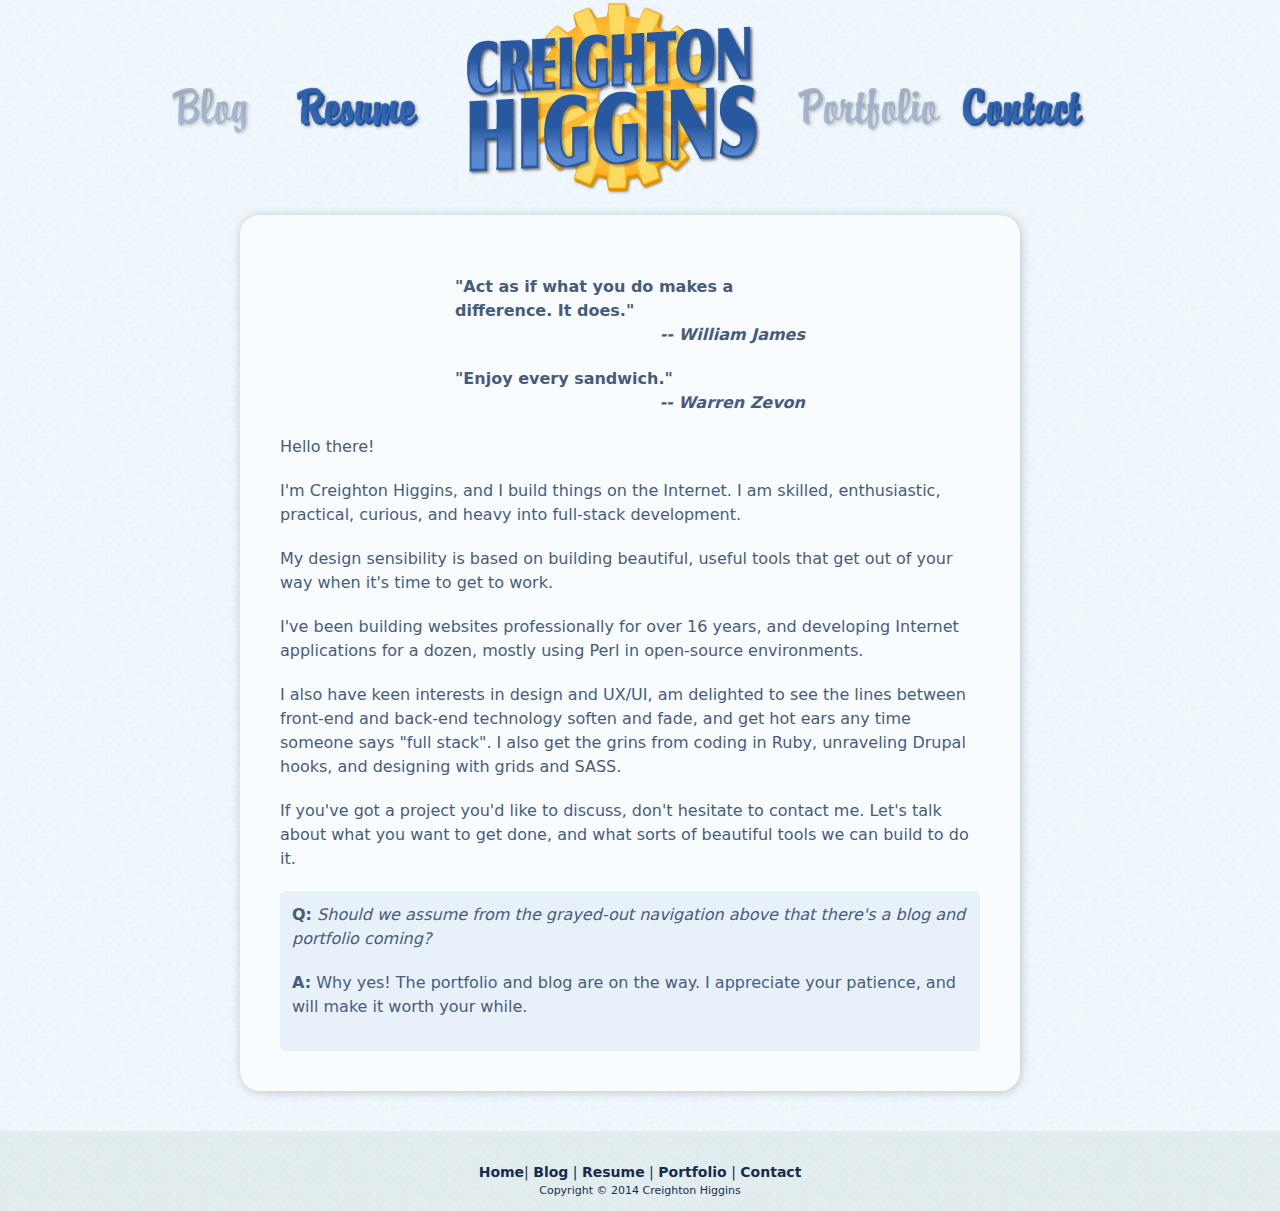
<file: htdocs/index.html>
<html>
  <head>
    <meta http-equiv="Content-Type" content="text/html; charset='utf-8'">
    <title>Creighton Higgins - Engineer | Developer</title>

    <link rel="stylesheet" href="css/reset.css" />
    <link rel="stylesheet" href="css/960_12_col.css" />
    <link rel="stylesheet" href="css/text.css" />
    <link rel="stylesheet" href="css/style.css" />

    <script src="js/jquery.js"></script>
    <script src="js/site.js"></script>

  </head>
  <body>
    <!-- page container -->
      <!-- header -->
      <div id="main_wrap">
	<div class="container_12">

	  <div id="header" class="grid_12">
	    <div id="left_nav"  class="nav_half grid_4 alpha">
	      <img id="nav_blog" src="assets/disabled/nav_blog.png">
	      <a href="resume.html"><img id="nav_resume" class="rollover" src="assets/default/nav_resume.png" data-rollover="assets/hover/nav_resume.png"></a>
	    </div>
	    <div id="nav_logo"  class="grid_4"><img src="assets/Logo_Main.png"></div>
	    <div id="right_nav" class="nav_half grid_4 omega">
	      <a href="contact.html"><img id="nav_contact"   class="rollover" src="assets/default/nav_contact.png"   data-rollover="assets/hover/nav_contact.png"></a>
	      <img id="nav_portfolio" src="assets/disabled/nav_portfolio.png">
	    </div>
	  </div>

	  <!-- main content -->
	  <div id="main_content" class="home_content push_1 grid_10">

<div class="quotewrap">
<blockquote>
"Act as if what you do makes a difference. It does."<br/>
<em>-- William James</em>
</blockquote>


<blockquote>
"Enjoy every sandwich."</br>
<em>-- Warren Zevon</em>
</blockquote>
</div>

<p style="margin-top:12px">Hello there!</p>

<p>I'm Creighton Higgins, and I build things on the Internet. I am skilled, enthusiastic, practical, curious, and heavy into full-stack development.</p>

<p>My design sensibility is based on building beautiful, useful tools that get out of your way when it's time to get to work.</p>

<p>I've been building websites professionally for over 16 years, and developing Internet applications for a dozen, mostly using Perl in open-source environments.</p>

<p>I also have keen interests in design and UX/UI, am delighted to see the lines between front-end and back-end technology soften and fade, and get hot ears any time someone says "full stack". I also get the grins from coding in Ruby, unraveling Drupal hooks, and designing with grids and SASS.</p>

<p>If you've got a project you'd like to discuss, don't hesitate to contact me. Let's talk about what you want to get done, and what sorts of beautiful tools we can build to do it.</p>

<div style="background-color:#e8f1f9; border-radius: 6px; padding: 12px;">
  <p><strong>Q:</strong> <em>Should we assume from the grayed-out navigation above that there's a blog and portfolio coming?</em></p>
  <p><strong>A:</strong> Why yes! The portfolio and blog are on the way. I appreciate your patience, and will make it worth your while.</p>
</div>
	  </div>

	</div>
      </div>

      <!-- footer -->
      <div id="footer">
	<div id="footer_nav">
	  <a href="/index.html">Home</a>|
	  <a href="#">Blog</a> |
	  <a href="/resume.html">Resume</a> |
	  <a href="#">Portfolio</a> |
	  <a href="/contact.html">Contact</a>
	</div>
	<div id="footer_final">
	  Copyright &copy; 2014 Creighton Higgins
      </div>

  </body>
</html>
</file>
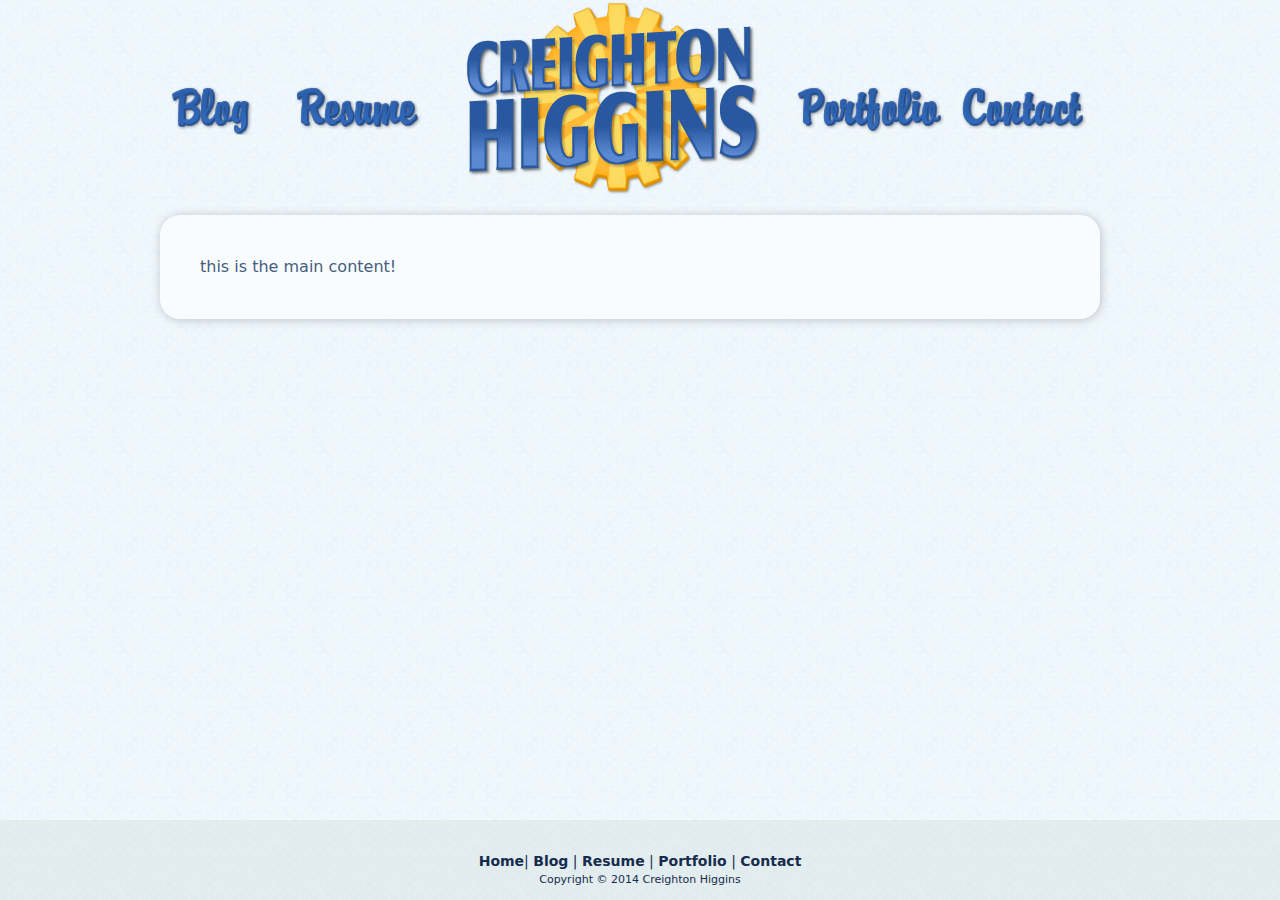
<file: htdocs/blog.html>
<html>
  <head>
    <meta http-equiv="Content-Type" content="text/html; charset='utf-8'">

    <link rel="stylesheet" href="css/reset.css" />
    <link rel="stylesheet" href="css/960_12_col.css" />
    <link rel="stylesheet" href="css/text.css" />
    <link rel="stylesheet" href="css/style.css" />

    <script src="js/jquery.js"></script>
    <script src="js/site.js"></script>

  </head>
  <body>
    <!-- page container -->
      <!-- header -->
      <div id="main_wrap">
	<div class="container_12">

	  <div id="header" class="grid_12">
	    <div id="left_nav"  class="nav_half grid_4 alpha">
	      <img id="nav_blog"   class="rollover" src="assets/default/nav_blog.png"   data-rollover="assets/hover/nav_blog.png">
	      <img id="nav_resume" class="rollover" src="assets/default/nav_resume.png" data-rollover="assets/hover/nav_resume.png">
	    </div>
	    <div id="nav_logo"  class="grid_4"><img src="assets/Logo_Main.png"></div>
	    <div id="right_nav" class="nav_half grid_4 omega">
	      <img id="nav_contact"   class="rollover" src="assets/default/nav_contact.png"   data-rollover="assets/hover/nav_contact.png">
	      <img id="nav_portfolio" class="rollover" src="assets/default/nav_portfolio.png" data-rollover="assets/hover/nav_portfolio.png">
	    </div>
	  </div>

	  <!-- main content -->
	  <div id="main_content" class="grid_12">
	    this is the main content!
	  </div>

	</div>
      </div>

      <!-- footer -->
      <div id="footer">
	<div id="footer_nav">
	  <a href="/">Home</a>|
	  <a href="/blog.html">Blog</a> |
	  <a href="/resume.html">Resume</a> |
	  <a href="/portfolio.html">Portfolio</a> |
	  <a href="/contact.html">Contact</a>
	</div>
	<div id="footer_final">
	  Copyright &copy; 2014 Creighton Higgins
      </div>

  </body>
</html>
</file>
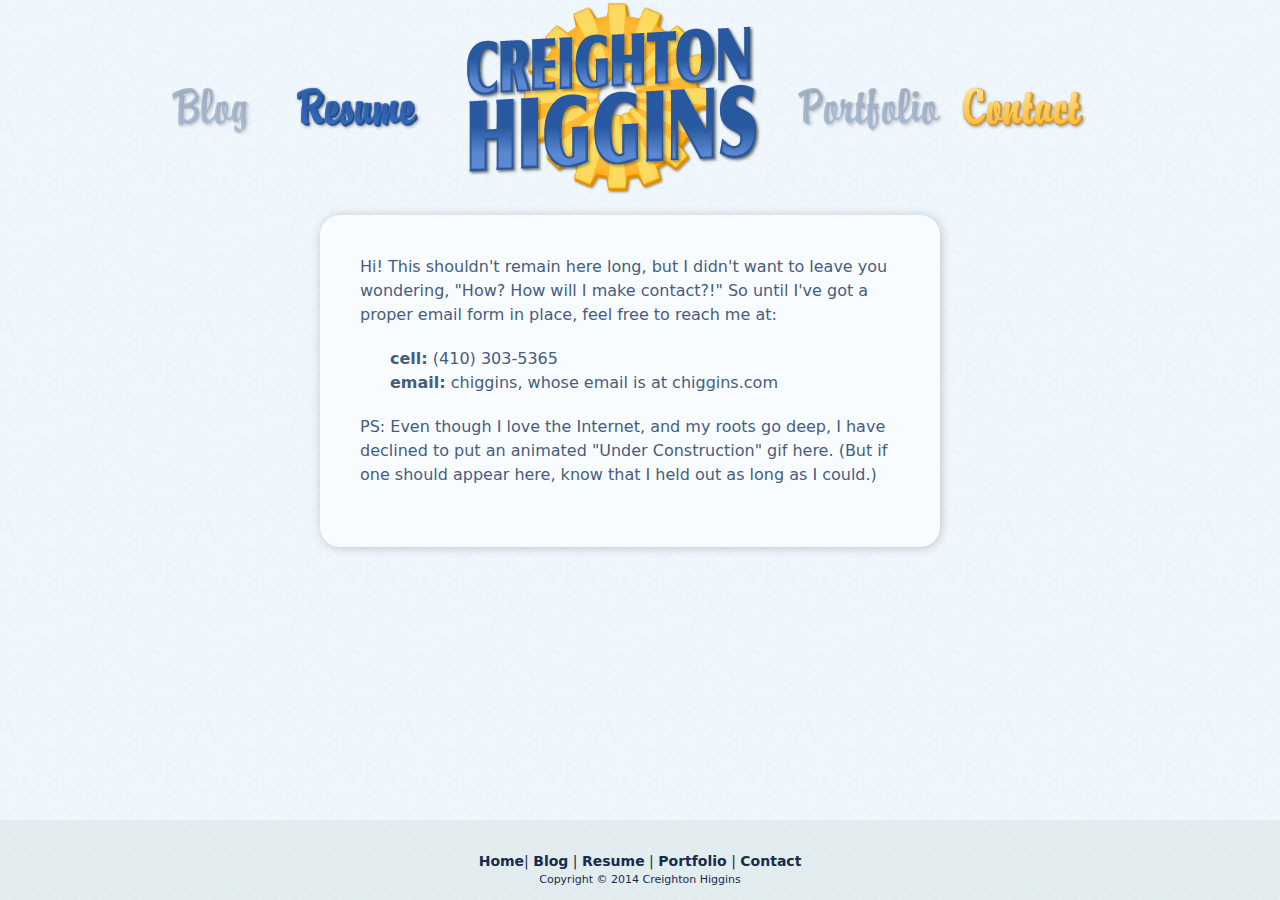
<file: htdocs/contact.html>
<html>
  <head>
    <meta http-equiv="Content-Type" content="text/html; charset='utf-8'">
    <title>Creighton Higgins - Contact</title>

    <link rel="stylesheet" href="css/reset.css" />
    <link rel="stylesheet" href="css/960_12_col.css" />
    <link rel="stylesheet" href="css/text.css" />
    <link rel="stylesheet" href="css/style.css" />

    <script src="js/jquery.js"></script>
    <script src="js/site.js"></script>

  </head>
  <body>
    <!-- page container -->
      <!-- header -->
      <div id="main_wrap">
	<div class="container_12">

	  <div id="header" class="grid_12">
	    <div id="left_nav"  class="nav_half grid_4 alpha">
	      <img id="nav_blog" src="assets/disabled/nav_blog.png">
	      <a href="resume.html"><img id="nav_resume" class="rollover" src="assets/default/nav_resume.png" data-rollover="assets/hover/nav_resume.png">
	    </div>
	    <div id="nav_logo"  class="grid_4"><a href="index.html"><img src="assets/Logo_Main.png"></a></div>
	    <div id="right_nav" class="nav_half grid_4 omega">
	      <img id="nav_contact" src="assets/active/nav_contact.png">
	      <img id="nav_portfolio" src="assets/disabled/nav_portfolio.png">
	    </div>
	  </div>

	  <!-- main content -->
	  <div id="main_content" class="push_2 grid_8">

	    <p>Hi! This shouldn't remain here long, but I didn't want to leave you wondering, "How? How will I make contact?!" So until I've got a proper email form in place, feel free to reach me at:</p>
<ul>
  <li class="nobull"><strong>cell:</strong> (410) 303-5365</li>
  <li class="nobull"><strong>email:</strong> chiggins, whose email is at chiggins.com</li>
</ul>

	    <p>PS: Even though I love the Internet, and my roots go deep, I have declined to put an animated "Under Construction" gif here. (But if one should appear here, know that I held out as long as I could.)</p>

	  </div>

	</div>
      </div>

      <!-- footer -->
      <div id="footer">
	<div id="footer_nav">
	  <a href="/">Home</a>|
	  <a href="/blog.html">Blog</a> |
	  <a href="/resume.html">Resume</a> |
	  <a href="/portfolio.html">Portfolio</a> |
	  <a href="/contact.html">Contact</a>
	</div>
	<div id="footer_final">
	  Copyright &copy; 2014 Creighton Higgins
      </div>

  </body>
</html>
</file>
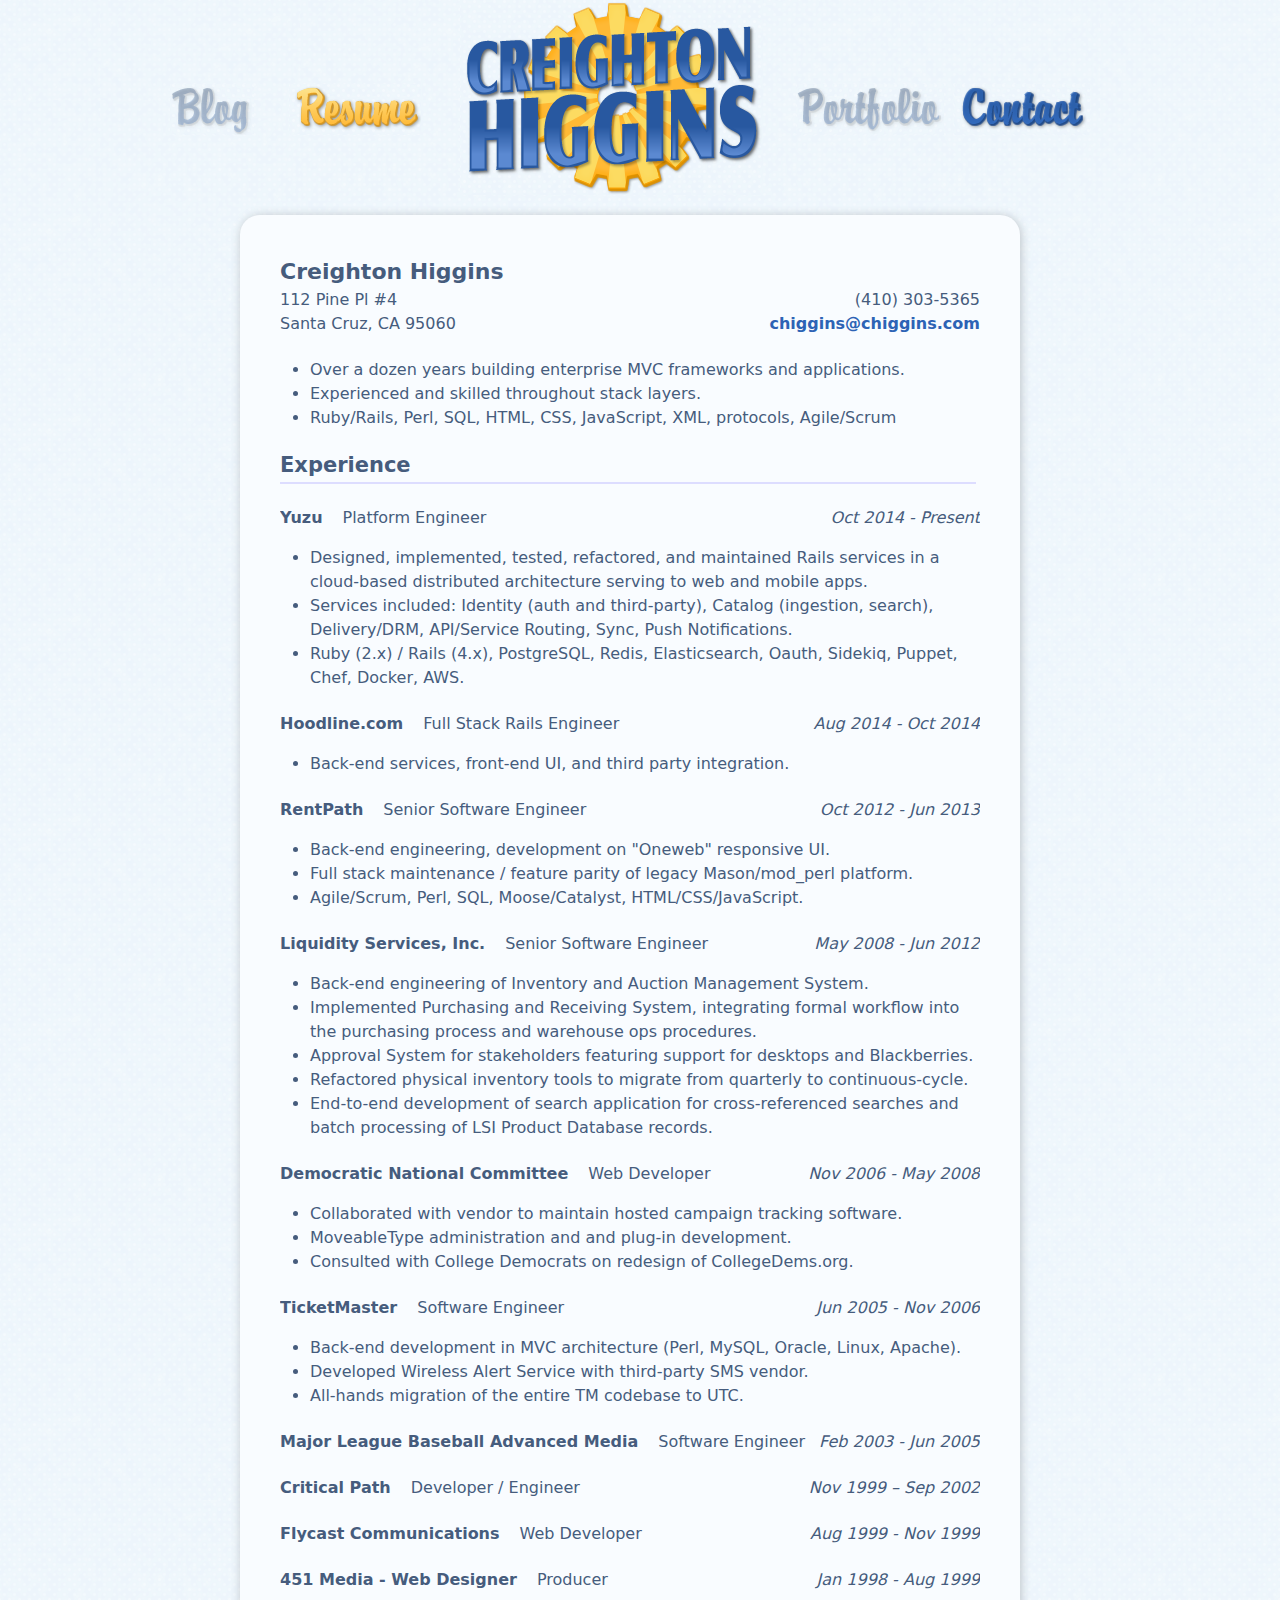
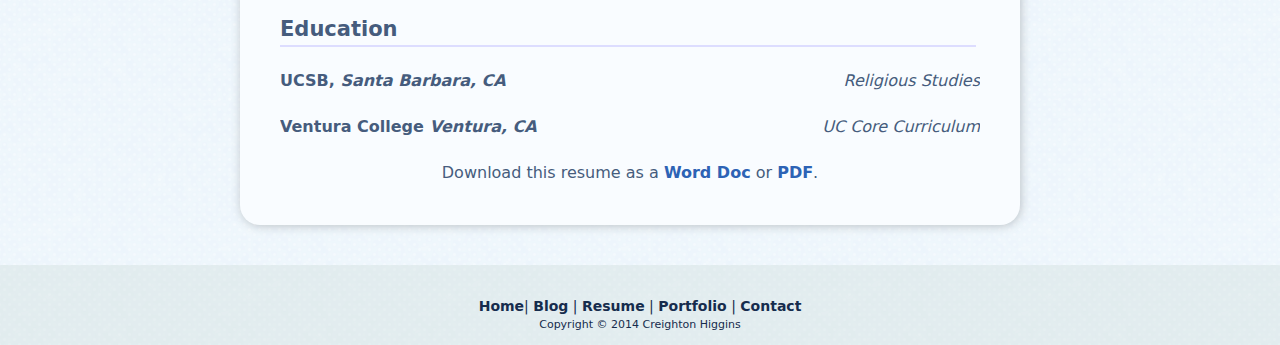
<file: htdocs/resume.html>
<html>
  <head>
    <meta http-equiv="Content-Type" content="text/html; charset='utf-8'">
    <title>Creighton Higgins - Resume</title>
    <link rel="stylesheet" href="css/reset.css" />
    <link rel="stylesheet" href="css/960_12_col.css" />
    <link rel="stylesheet" href="css/text.css" />
    <link rel="stylesheet" href="css/style.css" />
    <link rel="stylesheet" href="css/resume.css" />

    <script src="js/jquery.js"></script>
    <script src="js/site.js"></script>

  </head>
  <body>
    <!-- page container -->
      <!-- header -->
      <div id="main_wrap">
	<div class="container_12">

	  <div id="header" class="grid_12">
	    <div id="left_nav"  class="nav_half grid_4 alpha">
	      <img id="nav_blog" src="assets/disabled/nav_blog.png">
	      <img id="nav_resume" src="assets/active/nav_resume.png">
	    </div>
	    <div id="nav_logo"  class="grid_4"><a href="index.html"><img src="assets/Logo_Main.png"></a></div>
	    <div id="right_nav" class="nav_half grid_4 omega">
	      <a href="contact.html"><img id="nav_contact"   class="rollover" src="assets/default/nav_contact.png"   data-rollover="assets/hover/nav_contact.png"></a>
	      <img id="nav_portfolio" src="assets/disabled/nav_portfolio.png">
	    </div>
	  </div>

	  <!-- main content -->
	  <div id="main_content" class="push_1 grid_10">

<div class="resume-container">

  <!-- name address and contact -->
  <div id="resume-header" class="resume-section">
    <div id="resume-name">Creighton Higgins</div>
    <div id="resume-address">112 Pine Pl #4<br/>Santa Cruz, CA 95060</div>
    <div id="resume-contact">(410) 303-5365<br/><a href="mailto:chiggins@chiggins.com">chiggins@chiggins.com</a></div>
    <div style="clear: both;"></div>
  </div>

  <div id="resume-experience" class="resume-section">
    <ul>
      <li>Over a dozen years building enterprise MVC frameworks and applications.</li>
      <li>Experienced and skilled throughout stack layers.</li>
      <li>Ruby/Rails, Perl, SQL, HTML, CSS, JavaScript, XML, protocols, Agile/Scrum</li>
    </ul>
  </div>

  <div id="resume-professional" class="resume-section">
    <h3>Experience</h3>

    <!-- Yuzu.com -->
    <div class="resume-tenure">
      <ul class="resume-tenure-info">
        <li>Yuzu</li><li>Platform Engineer</li>
        <li>Oct 2014 - Present</li>
      </ul>
      <ul>
        <li>Designed, implemented, tested, refactored, and maintained Rails services in a cloud-based distributed architecture serving to web and mobile apps.</li>
        <li>Services included: Identity (auth and third-party), Catalog (ingestion, search), Delivery/DRM, API/Service Routing, Sync, Push Notifications.</li>
        <li>Ruby (2.x) / Rails (4.x), PostgreSQL, Redis, Elasticsearch, Oauth, Sidekiq, Puppet, Chef, Docker, AWS.</li>
      </ul>
    </div>

    <!-- Hoodline.com -->
    <div class="resume-tenure">
      <ul class="resume-tenure-info">
        <li>Hoodline.com</li><li>Full Stack Rails Engineer</li>
        <li>Aug 2014 - Oct 2014</li>
      </ul>
      <ul>
        <li>Back-end services, front-end UI, and third party integration.</li>
      </ul>
    </div>

    <!-- Rent.com -->
    <div class="resume-tenure">
      <ul class="resume-tenure-info">
        <li>RentPath</li><li>Senior Software Engineer</li>
        <li>Oct 2012 - Jun 2013</li>
      </ul>
      <ul>
        <li>Back-end engineering, development on "Oneweb" responsive UI.</li>
        <li>Full stack maintenance / feature parity of legacy Mason/mod_perl platform.</li>
        <li>Agile/Scrum, Perl, SQL, Moose/Catalyst, HTML/CSS/JavaScript.</li>
      </ul>
    </div>

    <!-- LSI -->
    <div class="resume-tenure">
      <ul class="resume-tenure-info">
        <li>Liquidity Services, Inc.</li><li>Senior Software Engineer</li>
        <li>May 2008 - Jun 2012</li>
      </ul>
      <ul>
        <li>Back-end engineering of Inventory and Auction Management System.</li>
        <li>Implemented Purchasing and Receiving System, integrating formal workflow into the purchasing process and warehouse ops procedures.</li>
        <li>Approval System for stakeholders featuring support for desktops and Blackberries.</li>
        <li>Refactored physical inventory tools to migrate from quarterly to continuous-cycle.</li>
        <li>End-to-end development of search application for cross-referenced searches and batch processing of LSI Product Database records.</li>
      </ul>
    </div>

    <!-- DNC -->
    <div class="resume-tenure">
      <ul class="resume-tenure-info">
        <li>Democratic National Committee</li><li>Web Developer</li>
        <li>Nov 2006 - May 2008</li>
      </ul>
      <ul>
        <li>Collaborated with vendor to maintain hosted campaign tracking software.</li>
        <li>MoveableType administration and and plug-in development.</li>
        <li>Consulted with College Democrats on redesign of CollegeDems.org.</li>
      </ul>
    </div>

  <!-- Ticketmaster -->
    <div class="resume-tenure">
      <ul class="resume-tenure-info">
        <li>TicketMaster</li><li>Software Engineer</li>
        <li>Jun 2005 - Nov 2006</li>
      </ul>
      <ul>
        <li>Back-end development in MVC architecture (Perl, MySQL, Oracle, Linux, Apache).</li>
        <li>Developed Wireless Alert Service with third-party SMS vendor.</li>
        <li>All-hands migration of the entire TM codebase to UTC.</li>
      </ul>
    </div>

    <div class="resume-tenure">
      <ul class="resume-tenure-info">
        <li>Major League Baseball Advanced Media</li><li>Software Engineer</li>
        <li>Feb 2003 - Jun 2005</li>
      </ul>
    </div>

    <div class="resume-tenure">
      <ul class="resume-tenure-info">
        <li>Critical Path</li><li>Developer / Engineer</li>
        <li>Nov 1999 – Sep 2002</li>
      </ul>
    </div>

    <div class="resume-tenure">
      <ul class="resume-tenure-info">
        <li>Flycast Communications</li><li>Web Developer</li>
        <li>Aug 1999 - Nov 1999</li>
      </ul>
    </div>

    <div class="resume-tenure">
      <ul class="resume-tenure-info">
        <li>451 Media - Web Designer</li><li>Producer</li>
        <li>Jan 1998 - Aug 1999</li>
      </ul>
    </div>
  </div>

  <div class="resume-section">
    <h3>Education</h3>

    <div class="resume-tenure">
      <ul class="resume-tenure-info">
        <li>UCSB, <em>Santa Barbara, CA</em></li>
        <li>Religious Studies</li>
      </ul>
    </div>
    <div class="resume-tenure">
      <ul class="resume-tenure-info">
        <li>Ventura College <em>Ventura, CA</em></li>
        <li>UC Core Curriculum</li>
      </ul>
    </div>

  </div>

</div>

<div style="margin:1em auto 0 auto;text-align: center;">Download this resume as a <a href="http://chiggins.com/creighton_resume.doc">Word Doc</a> or <a href="http://chiggins.com/creighton_resume.pdf">PDF</a>.</div>


	  </div>

	</div>
      </div>

      <!-- footer -->
      <div id="footer">
	<div id="footer_nav">
	  <a href="/">Home</a>|
	  <a href="/blog.html">Blog</a> |
	  <a href="/resume.html">Resume</a> |
	  <a href="/portfolio.html">Portfolio</a> |
	  <a href="/contact.html">Contact</a>
	</div>
	<div id="footer_final">
	  Copyright &copy; 2014 Creighton Higgins
      </div>

  </body>
</html>
</file>
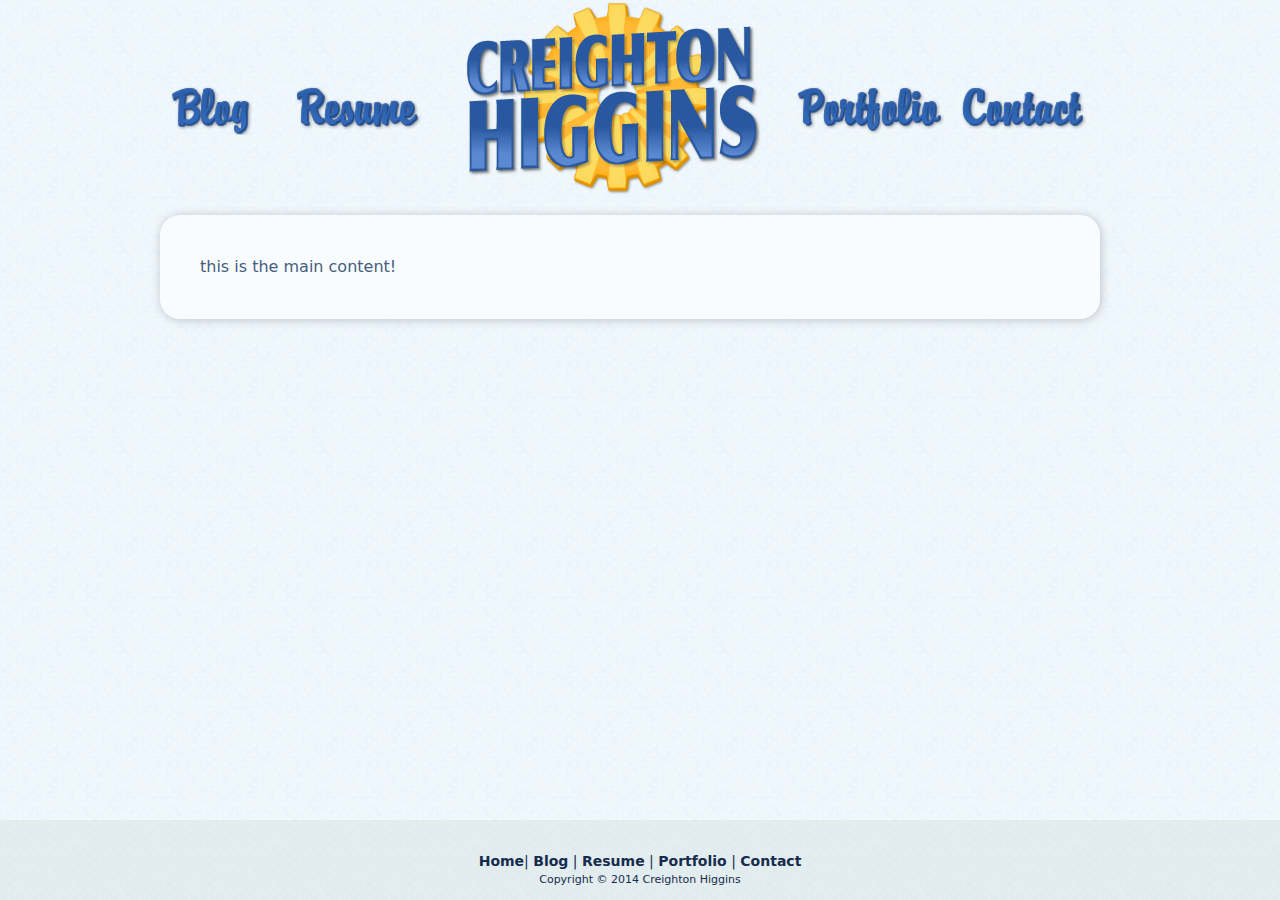
<file: htdocs/template.html>
<html>
  <head>
    <meta http-equiv="Content-Type" content="text/html; charset='utf-8'">

    <link rel="stylesheet" href="css/reset.css" />
    <link rel="stylesheet" href="css/960_12_col.css" />
    <link rel="stylesheet" href="css/text.css" />
    <link rel="stylesheet" href="css/style.css" />

    <script src="js/jquery.js"></script>
    <script src="js/site.js"></script>

  </head>
  <body>
    <!-- page container -->
      <!-- header -->
      <div id="main_wrap">
	<div class="container_12">

	  <div id="header" class="grid_12">
	    <div id="left_nav"  class="nav_half grid_4 alpha">
	      <img id="nav_blog"   class="rollover" src="assets/default/nav_blog.png"   data-rollover="assets/hover/nav_blog.png">
	      <img id="nav_resume" class="rollover" src="assets/default/nav_resume.png" data-rollover="assets/hover/nav_resume.png">
	    </div>
	    <div id="nav_logo"  class="grid_4"><img src="assets/Logo_Main.png"></div>
	    <div id="right_nav" class="nav_half grid_4 omega">
	      <img id="nav_contact"   class="rollover" src="assets/default/nav_contact.png"   data-rollover="assets/hover/nav_contact.png">
	      <img id="nav_portfolio" class="rollover" src="assets/default/nav_portfolio.png" data-rollover="assets/hover/nav_portfolio.png">
	    </div>
	  </div>

	  <!-- main content -->
	  <div id="main_content" class="grid_12">
	    this is the main content!
	  </div>

	</div>
      </div>

      <!-- footer -->
      <div id="footer">
	<div id="footer_nav">
	  <a href="/">Home</a>|
	  <a href="/blog">Blog</a> |
	  <a href="/resume">Resume</a> |
	  <a href="/portfolio">Portfolio</a> |
	  <a href="/contact">Contact</a>
	</div>
	<div id="footer_final">
	  Copyright &copy; 2014 Creighton Higgins
      </div>

  </body>
</html>
</file>
<file: htdocs/css/960_12_col.css>
/*
  960 Grid System ~ Core CSS.
  Learn more ~ http://960.gs/

  Licensed under GPL and MIT.
*/

/*
  Forces backgrounds to span full width,
  even if there is horizontal scrolling.
  Increase this if your layout is wider.

  Note: IE6 works fine without this fix.
*/

body {
  min-width: 960px;
}

/* `Container
----------------------------------------------------------------------------------------------------*/

.container_12 {
  margin-left: auto;
  margin-right: auto;
  width: 960px;
}

/* `Grid >> Global
----------------------------------------------------------------------------------------------------*/

.grid_1,
.grid_2,
.grid_3,
.grid_4,
.grid_5,
.grid_6,
.grid_7,
.grid_8,
.grid_9,
.grid_10,
.grid_11,
.grid_12 {
  display: inline;
  float: left;
  margin-left: 10px;
  margin-right: 10px;
}

.push_1, .pull_1,
.push_2, .pull_2,
.push_3, .pull_3,
.push_4, .pull_4,
.push_5, .pull_5,
.push_6, .pull_6,
.push_7, .pull_7,
.push_8, .pull_8,
.push_9, .pull_9,
.push_10, .pull_10,
.push_11, .pull_11 {
  position: relative;
}

/* `Grid >> Children (Alpha ~ First, Omega ~ Last)
----------------------------------------------------------------------------------------------------*/

.alpha {
  margin-left: 0;
}

.omega {
  margin-right: 0;
}

/* `Grid >> 12 Columns
----------------------------------------------------------------------------------------------------*/

.container_12 .grid_1 {
  width: 60px;
}

.container_12 .grid_2 {
  width: 140px;
}

.container_12 .grid_3 {
  width: 220px;
}

.container_12 .grid_4 {
  width: 300px;
}

.container_12 .grid_5 {
  width: 380px;
}

.container_12 .grid_6 {
  width: 460px;
}

.container_12 .grid_7 {
  width: 540px;
}

.container_12 .grid_8 {
  width: 620px;
}

.container_12 .grid_9 {
  width: 700px;
}

.container_12 .grid_10 {
  width: 780px;
}

.container_12 .grid_11 {
  width: 860px;
}

.container_12 .grid_12 {
  width: 940px;
}

/* `Prefix Extra Space >> 12 Columns
----------------------------------------------------------------------------------------------------*/

.container_12 .prefix_1 {
  padding-left: 80px;
}

.container_12 .prefix_2 {
  padding-left: 160px;
}

.container_12 .prefix_3 {
  padding-left: 240px;
}

.container_12 .prefix_4 {
  padding-left: 320px;
}

.container_12 .prefix_5 {
  padding-left: 400px;
}

.container_12 .prefix_6 {
  padding-left: 480px;
}

.container_12 .prefix_7 {
  padding-left: 560px;
}

.container_12 .prefix_8 {
  padding-left: 640px;
}

.container_12 .prefix_9 {
  padding-left: 720px;
}

.container_12 .prefix_10 {
  padding-left: 800px;
}

.container_12 .prefix_11 {
  padding-left: 880px;
}

/* `Suffix Extra Space >> 12 Columns
----------------------------------------------------------------------------------------------------*/

.container_12 .suffix_1 {
  padding-right: 80px;
}

.container_12 .suffix_2 {
  padding-right: 160px;
}

.container_12 .suffix_3 {
  padding-right: 240px;
}

.container_12 .suffix_4 {
  padding-right: 320px;
}

.container_12 .suffix_5 {
  padding-right: 400px;
}

.container_12 .suffix_6 {
  padding-right: 480px;
}

.container_12 .suffix_7 {
  padding-right: 560px;
}

.container_12 .suffix_8 {
  padding-right: 640px;
}

.container_12 .suffix_9 {
  padding-right: 720px;
}

.container_12 .suffix_10 {
  padding-right: 800px;
}

.container_12 .suffix_11 {
  padding-right: 880px;
}

/* `Push Space >> 12 Columns
----------------------------------------------------------------------------------------------------*/

.container_12 .push_1 {
  left: 80px;
}

.container_12 .push_2 {
  left: 160px;
}

.container_12 .push_3 {
  left: 240px;
}

.container_12 .push_4 {
  left: 320px;
}

.container_12 .push_5 {
  left: 400px;
}

.container_12 .push_6 {
  left: 480px;
}

.container_12 .push_7 {
  left: 560px;
}

.container_12 .push_8 {
  left: 640px;
}

.container_12 .push_9 {
  left: 720px;
}

.container_12 .push_10 {
  left: 800px;
}

.container_12 .push_11 {
  left: 880px;
}

/* `Pull Space >> 12 Columns
----------------------------------------------------------------------------------------------------*/

.container_12 .pull_1 {
  left: -80px;
}

.container_12 .pull_2 {
  left: -160px;
}

.container_12 .pull_3 {
  left: -240px;
}

.container_12 .pull_4 {
  left: -320px;
}

.container_12 .pull_5 {
  left: -400px;
}

.container_12 .pull_6 {
  left: -480px;
}

.container_12 .pull_7 {
  left: -560px;
}

.container_12 .pull_8 {
  left: -640px;
}

.container_12 .pull_9 {
  left: -720px;
}

.container_12 .pull_10 {
  left: -800px;
}

.container_12 .pull_11 {
  left: -880px;
}

/* `Clear Floated Elements
----------------------------------------------------------------------------------------------------*/

/* http://sonspring.com/journal/clearing-floats */

.clear {
  clear: both;
  display: block;
  overflow: hidden;
  visibility: hidden;
  width: 0;
  height: 0;
}

/* http://www.yuiblog.com/blog/2010/09/27/clearfix-reloaded-overflowhidden-demystified */

.clearfix:before,
.clearfix:after,
.container_12:before,
.container_12:after {
  content: '.';
  display: block;
  overflow: hidden;
  visibility: hidden;
  font-size: 0;
  line-height: 0;
  width: 0;
  height: 0;
}

.clearfix:after,
.container_12:after {
  clear: both;
}

/*
  The following zoom:1 rule is specifically for IE6 + IE7.
  Move to separate stylesheet if invalid CSS is a problem.
*/

.clearfix,
.container_12 {
  zoom: 1;
}
</file>
<file: htdocs/css/text.css>
/*
  960 Grid System ~ Text CSS.
  Learn more ~ http://960.gs/

  Licensed under GPL and MIT.
*/

/* `Basic HTML
----------------------------------------------------------------------------------------------------*/

body {
  font: 13px/1.5 "Helvetica Neue", Arial, "Liberation Sans", FreeSans, sans-serif;
}

pre,
code {
  font-family: "DejaVu Sans Mono", Menlo, Consolas, monospace;
}

hr {
  border: 0 solid #ccc;
  border-top-width: 1px;
  clear: both;
  height: 0;
}

/* `Headings
----------------------------------------------------------------------------------------------------*/

h1 {
  font-size: 25px;
}

h2 {
  font-size: 23px;
}

h3 {
  font-size: 21px;
}

h4 {
  font-size: 19px;
}

h5 {
  font-size: 17px;
}

h6 {
  font-size: 15px;
}

/* `Spacing
----------------------------------------------------------------------------------------------------*/

ol {
  list-style: decimal;
}

ul {
  list-style: disc;
}

li {
  margin-left: 30px;
}

p,
dl,
hr,
h1,
h2,
h3,
h4,
h5,
h6,
ol,
ul,
pre,
table,
address,
fieldset,
figure {
  margin-bottom: 20px;
}
</file>
<file: htdocs/css/style.css>
body {
  background-color: #EBF4FC;
  color: #162C4D;
  font-family: Calibri, Verdana, Tahoma, "DejaVu Sans", sans-serif;
  font-weight: normal;
  font-size: 16px;
}

body {
    background-image:url(../assets/dot_tile.png);
    background-repeat:repeat;
    height: 100%;
}

#main_wrap {
    height: auto;
    min-height: 100%
}

#main_content {
    overflow: auto;
    padding: 40px;
    border-radius: 20px;
    margin: 20px auto 40px;
    color: #465c7d;
    background-color: #f9fcff;

    -webkit-box-sizing: border-box;
    -moz-box-sizing: border-box;
    box-sizing: border-box;

    -webkit-box-shadow: 1px 1px 11px -1px rgba(0,0,0,0.25);
    -moz-box-shadow: 1px 1px 11px -1px rgba(0,0,0,0.25);
    box-shadow: 1px 1px 11px -1px rgba(0,0,0,0.25);
}

.home_content {
    overflow: auto;
}

.home_content blockquote {
    display:block;
    width:50%;
    font-size: 16px;
    font-weight: bold;
    margin: 20px auto 20px auto;
}

.home_content blockquote em {
    display: block;
    text-align:right;
    font-style:italic;
}


.nav_half {
    position: relative;
    top: 84px;
}
#right_nav img {
    float: right;
}
#nav_resume {
    margin-left: 30px;
}
#nav_portfolio {
    margin-right: 10px;
}
#nav_logo {
    margin-left: -20px;
    margin-right: 20px;
}

#footer {
    background-image:url(../assets/dot_tile_footer.png);
    background-repeat:repeat;
    position: relative;
    height: 80px;
    margin-top: -80px;
    clear: both;
    width:100%
}
#footer_nav, #footer_final {
    display: table;
    color: #162C4D;
    margin-left:auto;
    margin-right:auto;
    position: relative;
    top: 30px;
}

#footer_nav {
    font-size: 14px;
    line-height: 22px;
}
#footer_final {
    line-height: 16px;
    font-size: 11px;
}
#footer_nav a {
    color:#162C4D;
    text-decoration:none;
    font-weight:bold;
}
#footer_nav a:hover {
    color:#2D63B5;
}

li.nobull {
    list-style-type: none;
}
</file>
<file: htdocs/css/resume.css>
* {
  -webkit-box-sizing: border-box;
  -moz-box-sizing: border-box;
  box-sizing: border-box;
}

.resume-container {
}
.resume-section {
}
.resume-section h3 {
    margin: 0 4px 22px 0;
    border-bottom: 2px solid #ddf;
}

#resume-name {
    font-weight: bold;
    font-size: 22px;
}

#resume-header {
    padding: 0 0 22px 0;
}
#resume-name, #resume-address, #resume-contact {
    margin: 0;
    width: 100%;
    float: left;
}
#resume-contact, #resume-address {
    width: 50%;
}
#resume-contact {
    float: right;
    text-align: right;
}

.resume-tenure {
    margin: 0 0 22px 0;
}

.resume-tenure p, .resume-tenure ul {
    margin-bottom: 16px;
    overflow: auto;
}

.resume-tenure-info li {
    display: block;
    list-style-type: none;
    list-style-position: outside;
    float: left;
    margin-left: 0px;
}

.resume-tenure-info li:first-child {
    font-size: 16px;
    font-weight: bold;
    margin-right: 20px;
}

.resume-tenure-info li:last-child {
    font-style: italic;
    float: right;
    top: 0px;
}

a {
    color:#2D63B5;
    text-decoration:none;
    font-weight:bold;
}
a:hover {
    color:#4D83D5;
}
</file>
